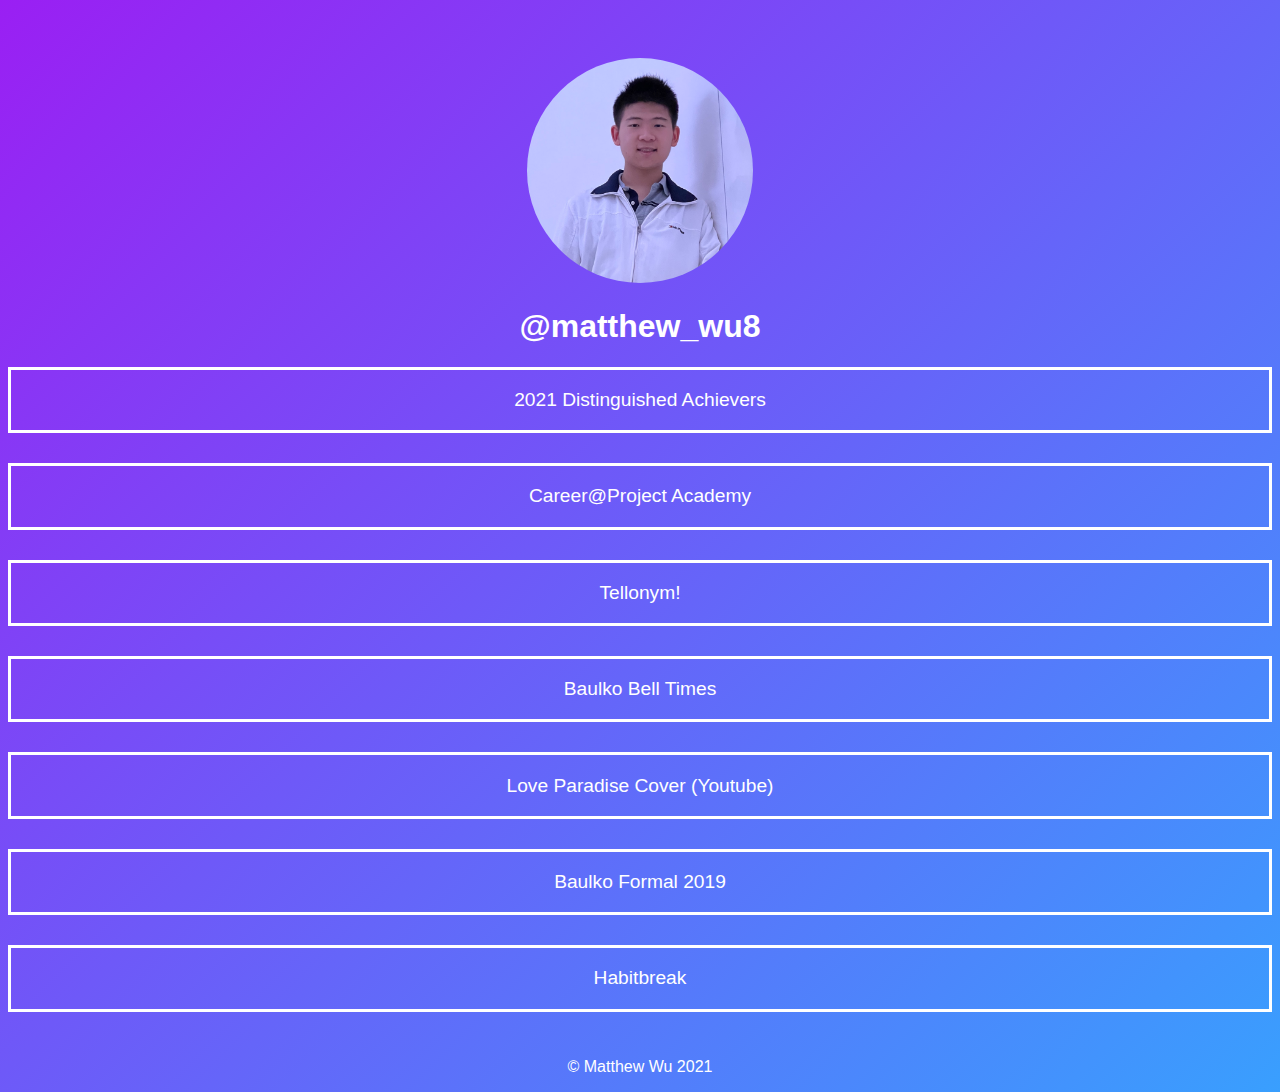
<file: ig.html>
<!DOCTYPE html>
<html>

<head>
	<meta charset="utf-8">
	<meta name="viewport" content="width=device-width">
	<title>@matthew_wu8</title>
</head>

<body align="center">
  <style>
    body{
      color: white;
      text-align: center;
			font-family: Arial;
      background-image: linear-gradient(135deg,#9A1FF3, #399FFE);
      min-height: 100vh;
    }
		#profile{
			border-radius: 50%;
			height: 25vh;
		}
		.spacing{
			height: 30px;
		}
		.linkbox{
			border-width: medium;
			border-style: solid;
			border-color: white;
			transition: 0.3s;
		}
		.linktext{
			font-size: 1.2em;
			transition: 0.3s;
		}
		.linkbox:hover{
			background-color: white;
		}
		.linkbox:hover > .linktext{
			background: linear-gradient(135deg,#9A1FF3, #399FFE);
			-webkit-background-clip: text;
			-webkit-text-fill-color: transparent;
		}
		.anchor{
			color: white;
			text-decoration: none;
		}
  </style>
	<div style="padding-top:50px;"></div>
	<img id="profile" src="profilePhoto1.JPG"></img>
	<h1>@matthew_wu8</h1>
	<div>
		
		<a href="https://wjjmatthew.com/hsc-distinguished-achievers-2021" class="anchor">
			<div class="linkbox">
				<p class="linktext">2021 Distinguished Achievers</p>
			</div>
		</a>
		<div class="spacing"></div>
		
		<a href="https://www.projectacademy.nsw.edu.au/careers" class="anchor">
			<div class="linkbox">
				<p class="linktext">Career@Project Academy</p>
			</div>
		</a>
		<div class="spacing"></div>
		
		<a href="https://tellonym.me/matthewwu8" class="anchor">
			<div class="linkbox">
				<p class="linktext">Tellonym!</p>
			</div>
		</a>
		<div class="spacing"></div>

		<a href="https://baulko.matthewwu.cn/bell-times/" class="anchor">
			<div class="linkbox">
				<p class="linktext">Baulko Bell Times</p>
			</div>
		</a>
		<div class="spacing"></div>
		<a href="https://youtu.be/LbZMEY56eas" class="anchor">
			<div class="linkbox">
				<p class="linktext">Love Paradise Cover (Youtube)</p>
			</div>
		</a>
		<div class="spacing"></div>
		<a href="https://www.facebook.com/100001691317138/posts/2978753608857654?d=n&sfns=mo" class="anchor">
			<div class="linkbox">
				<p class="linktext">Baulko Formal 2019</p>
			</div>
		</a>
		<div class="spacing"></div>
		<a href="https://docs.google.com/forms/d/e/1FAIpQLSdnzCiRWBQHVU8rb1AlRgOWEp8EfJIxLCFCCMQ5xoOyQCN3Yw/viewform" class="anchor">
			<div class="linkbox">
				<p class="linktext">Habitbreak</p>
			</div>
		</a>
	</div>
	<div class=spacing></div>
	<p>© Matthew Wu 2021</p>
</body>
</html>
</file>
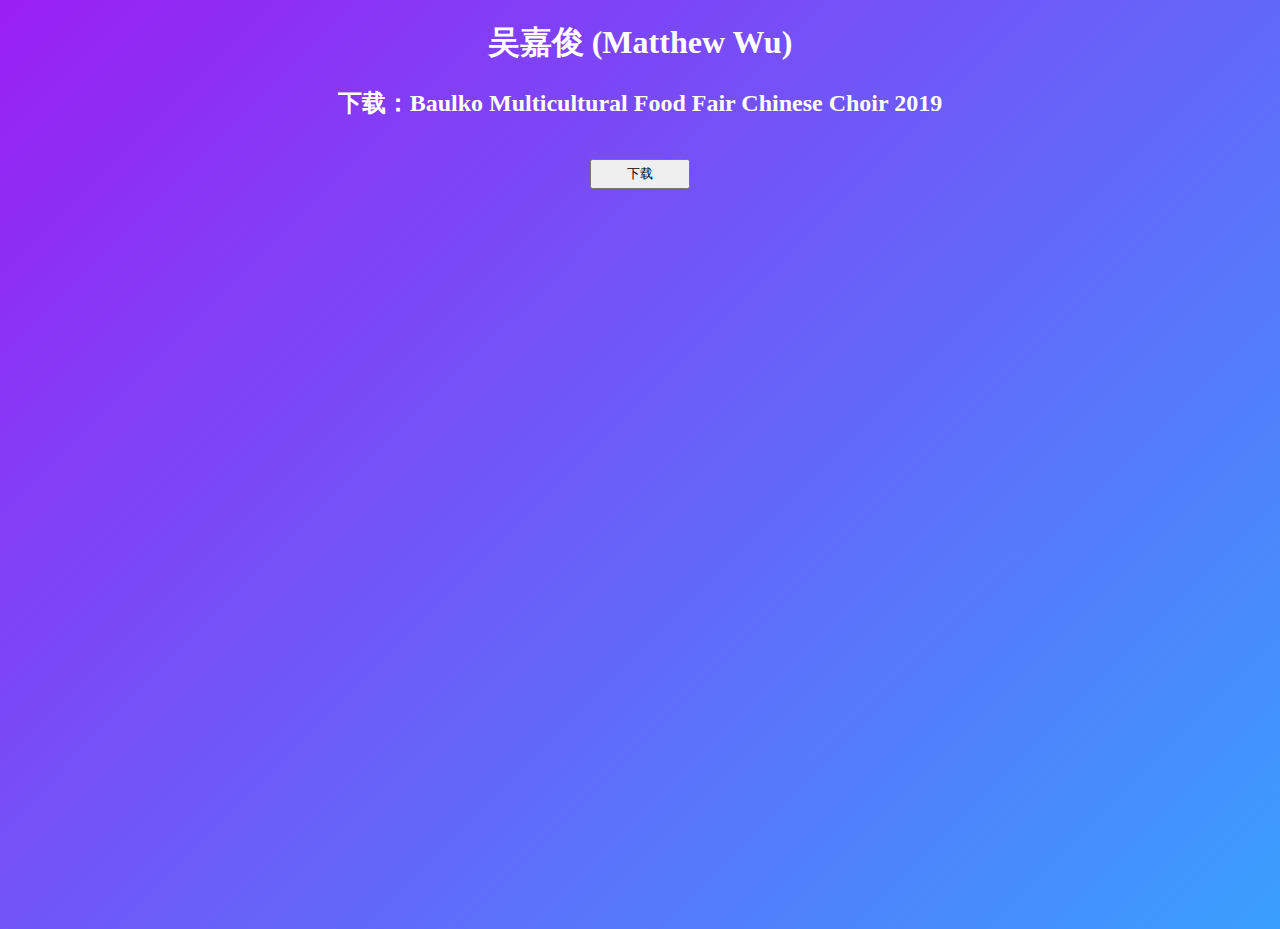
<file: download/baulkomulticulturalfoodfair2019.html>
<!DOCTYPE html>
<html>

<head>
	<meta charset="utf-8">
	<meta name="viewport" content="width=device-width">
	<title>Baulko Multicultural Food Fair Chinese Choir 2019</title>
</head>

<body align="center">
  <style>
    body{
      color: white;
      text-align: center;
      background-image: linear-gradient(135deg,#9A1FF3, #399FFE);
      height:100vh;
    }
  </style>
	<h1>吴嘉俊 (Matthew Wu)</h1>
	<h2>下载：Baulko Multicultural Food Fair Chinese Choir 2019</h2>
  <div style="height:20px;"></div>
  <button type="button" name="button" style="height:30px; width:100px;" onclick="download()">下载</button>
  <iframe id="iframe1" src="" style="display:none;"></iframe>
  <script>
    function download(){
        iframe1.src="https://www.googleapis.com/drive/v3/files/1Wh5nXtFZ3CaCAw5n2Q7aLDrkHaHTQOhP?alt=media&key=AIzaSyBJ4DdeNPVlrM2r-v6dteYDHfCCw5oaN8I";
    }
  </script>
</body>
</html>
</file>
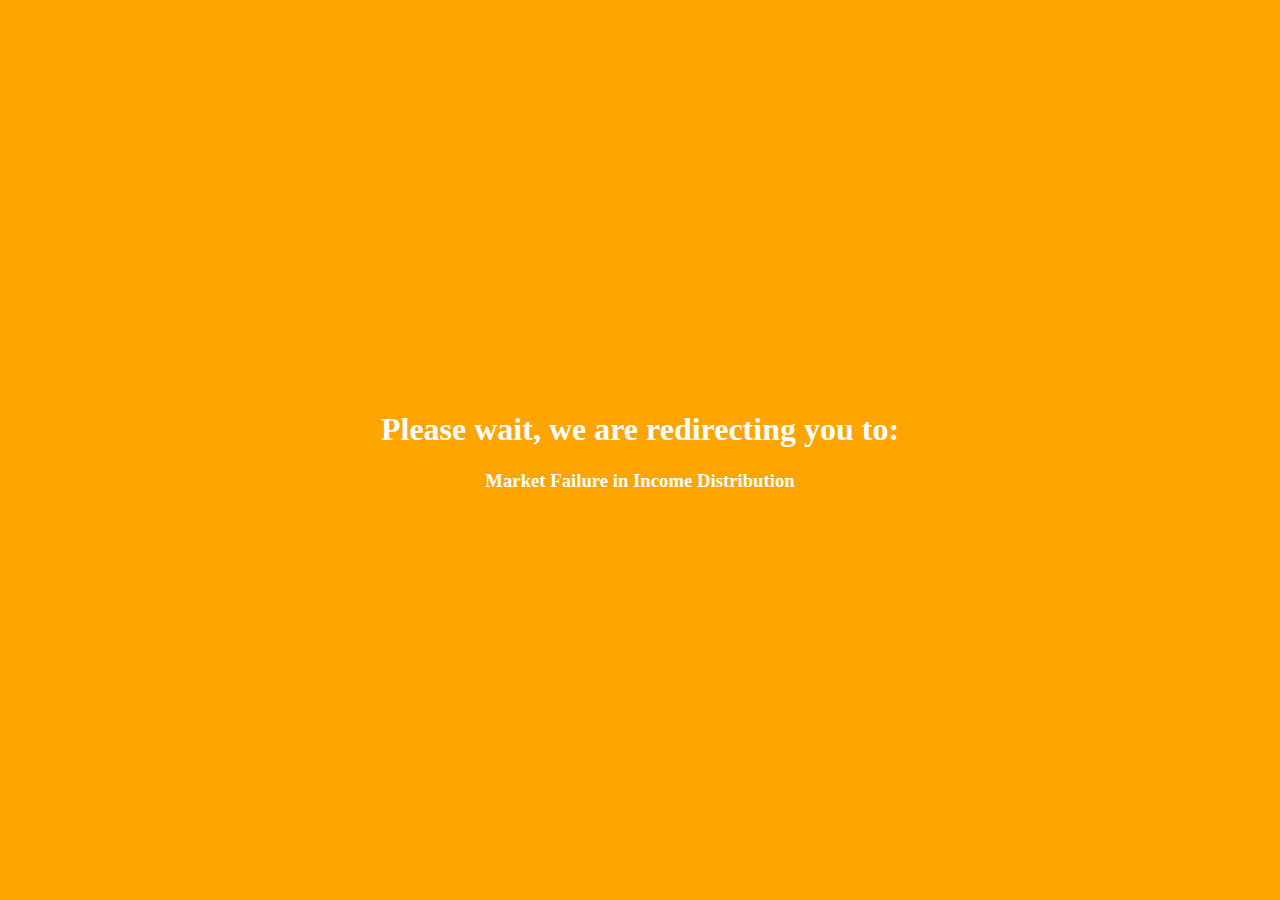
<file: share/marketfailure1.html>
<!DOCTYPE html>
<html>
  <head>
    <meta charset="utf-8">
    <meta name="viewport" content="width=device-width">
    <meta http-equiv="Refresh" content="3; url=https://docs.google.com/document/d/18FzPL7O4mJsZ21LMwytKojtOOM7w5MYQZabK4HI38-Q/edit?usp=sharing" />
  </head>
   <body style="background-color:orange;">
    <div style="position:absolute;color:white;text-align:center;top:50%;left:50%;transform:translate(-50%,-50%);-ms-transform:translate(-50%,-50%);-webkit-transform:translate(-50%,-50%);">
      <h1>Please wait, we are redirecting you to:</h1>
      <h3>Market Failure in Income Distribution</h3>
    </div>
  </body>
</html>
</file>
